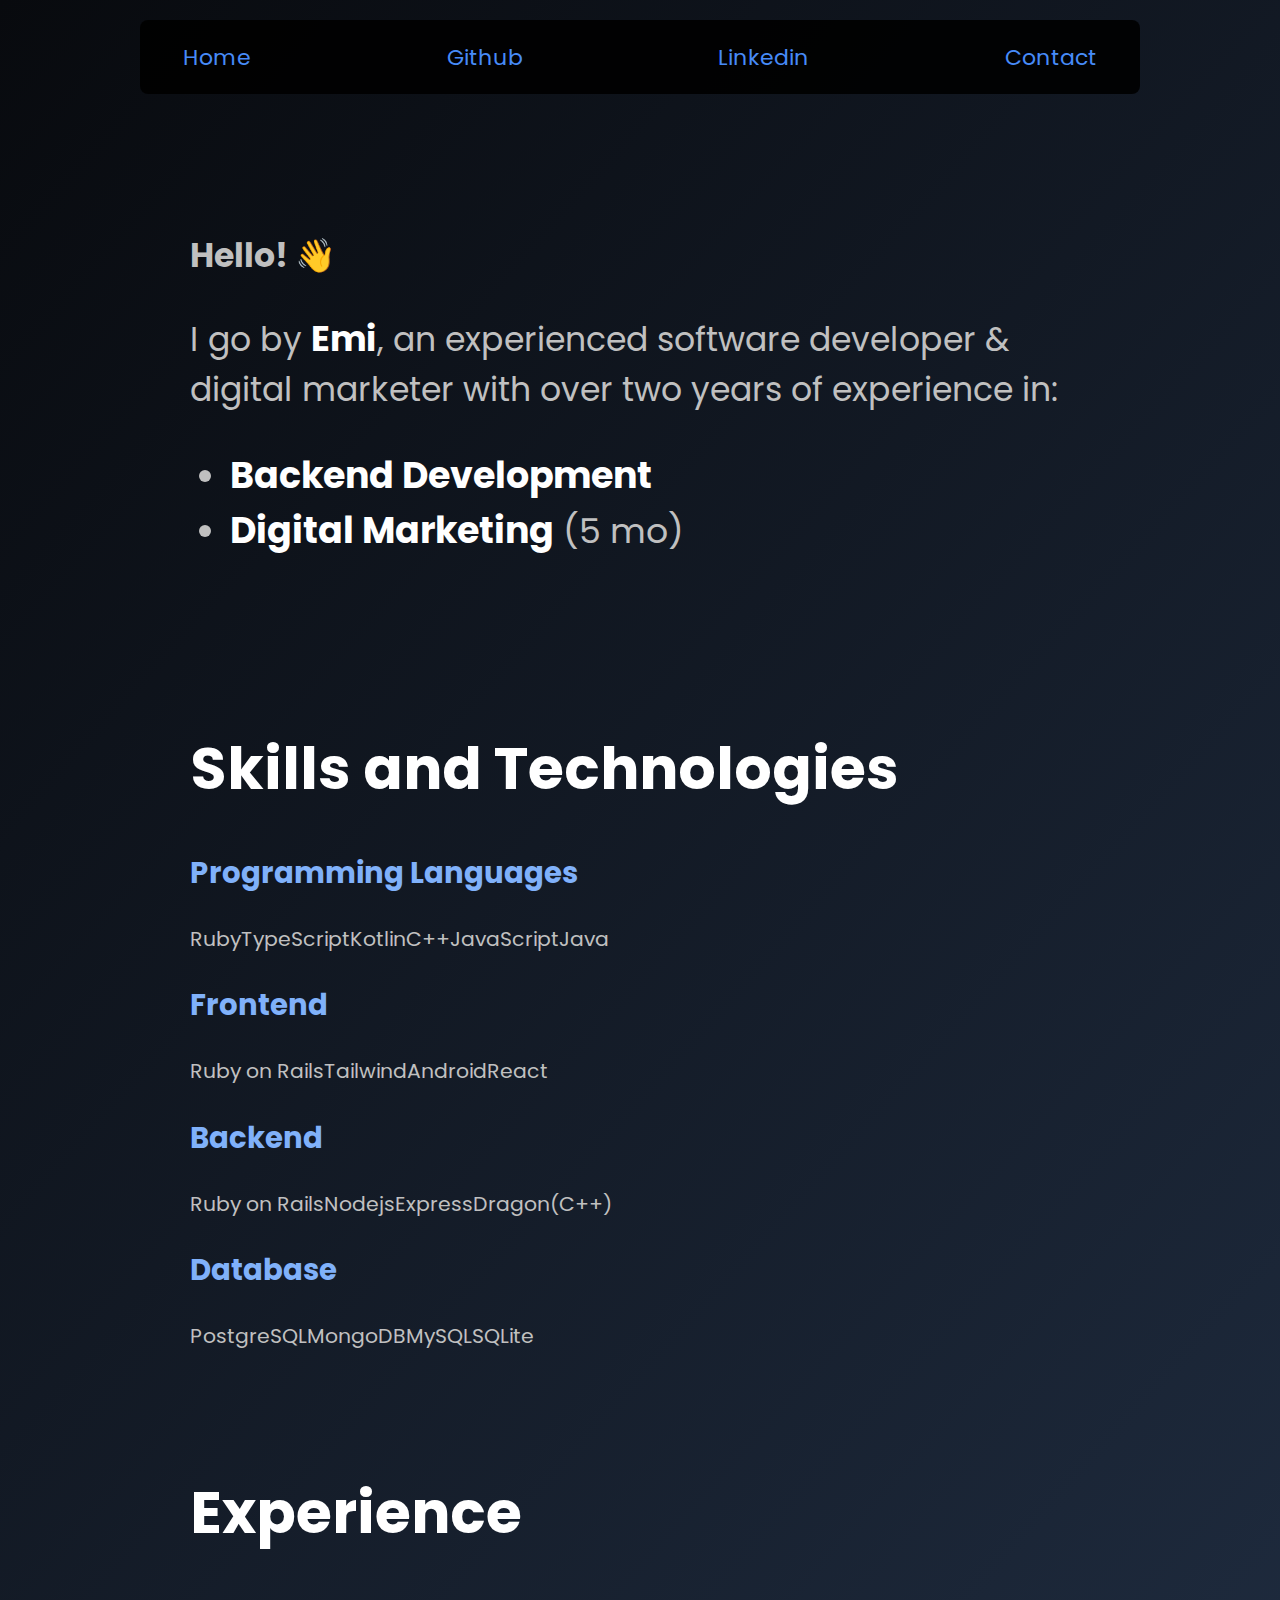
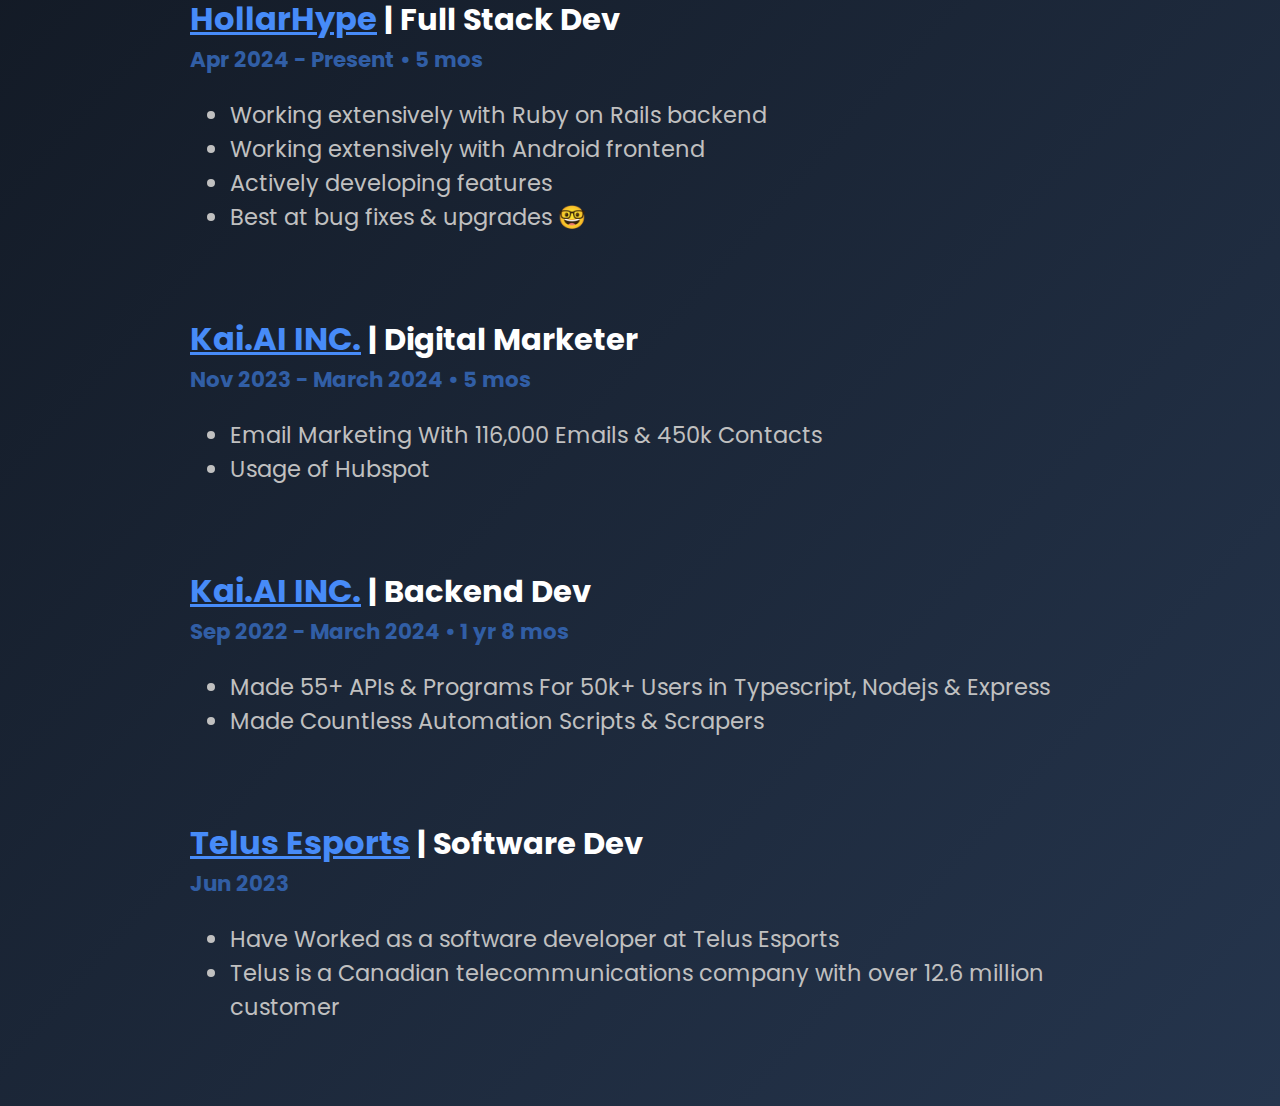
<file: index.html>
<!DOCTYPE html>
<html lang="en">

<head>

    <meta charset="UTF-8">
    <meta http-equiv="X-UA-Compatible" content="IE=edge">
    <meta name="viewport" content="width=1200">
    <title>Emi</title>
    <meta name="description" content="Hey there!
    I am Emi, an experienced software developer & digital marketer with over two years of experience in...">
    <link rel="stylesheet" href="style.css">
    <link rel="shortcut icon" href="https://cdn.discordapp.com/avatars/671016674668838952/3778fc63e6843fc7a1f00087b2a04931.webp?size=512" type="image/x-icon">
    <meta property="og:video" content="https://cdn.discordapp.com/avatars/671016674668838952/3778fc63e6843fc7a1f00087b2a04931.webp?size=512">

</head>

<body>
    <div class="main">

        <nav class="nav-container">
            <ul class="nav">
                <li><a href="/index.html">Home</a></li>
                <!-- <li><a href="https://discord.com/users/671016674668838952" target="_blank">Discord</a></li> -->
                <li><a href="https://github.com/Emitter-166" target="_blank">Github</a></li>
                <!-- <li><a href="/blogs.html">Blogs</a></li> -->
                <!-- <li><a href="/donate.html" target="_blank">Donate</a></li> -->
                <li><a href="https://www.linkedin.com/in/zulqarnayeen-713400245/" target="_blank">Linkedin</a></li>
                <li><a href="mailto:xperimentschaftler@gmail.com" target="_blank">Contact</a></li>
            </ul>
        </nav>

        <div class="container intro">
            <h1>Hello! 👋</h1>
            <p>I go by <strong class="white">Emi</strong>, an experienced software developer & digital marketer with over two years of experience in:</p>

            <ul>
                <li><strong class="white">Backend Development</strong></li>
                <li><strong class="white">Digital Marketing</strong> (5 mo)</li>
            </ul>

        </div>

        <div class="container skills">
            <h1 class="section-header white ">Skills and Technologies</h1>

            <h3>Programming Languages</h3>
            <p>RubyㅤTypeScriptㅤKotlinㅤC++ㅤJavaScriptㅤJava</p>

            <h3>Frontend</h3>
            <p>Ruby on RailsㅤTailwindㅤAndroidㅤReact</p>

            <h3>Backend</h3>
            <p>Ruby on RailsㅤNodejsㅤExpressㅤDragon(C++)</p>

            <h3>Database</h3>
            <p>PostgreSQLㅤMongoDBㅤMySQLㅤSQLite</p>
        </div>


        <div class="container experiences">
            <h1 class="section-header white">Experience</h1>

            <!-- <div class="experience">
                <h2><a href="https://www.hollarhype.com/" target="_blank">HollarHype</a> | Digital Marketer</h2>
                <h4>Apr 2024 - Present • 2 mos</h4>
                <ul>
                    <li>Worked extensively with Ruby on Rails backend</li>
                    <li>Upgraded Rails from v5</li>
                    <li>Worked partially with android frontend</li>
                </ul>
            </div> -->

            <div class="experience">
                <h2><a href="https://www.hollarhype.com/" target="_blank">HollarHype</a> | Full Stack Dev</h2>
                <h4>Apr 2024 - Present • 5 mos</h4>
                <ul>
                    <li>Working extensively with Ruby on Rails backend</li>
                    <li>Working extensively with Android frontend</li>
                    <li>Actively developing features</li>
                    <li>Best at bug fixes & upgrades 🤓</li>
                </ul>
            </div>

            <div class="experience">
                <h2><a href="https://kai.ai/" target="_blank"> Kai.AI INC.</a> | Digital Marketer</h2>
                <h4>Nov 2023 - March 2024 • 5 mos</h4>
                <ul>
                    <li>Email Marketing With 116,000 Emails & 450k Contacts</li>
                    <li>Usage of Hubspot</li>
                </ul>
            </div>

            <div class="experience">
                <h2><a href="https://kai.ai/" target="_blank"> Kai.AI INC.</a> | Backend Dev</h2>
                <h4>Sep 2022 - March 2024 • 1 yr 8 mos</h4>
                <ul>
                    <li>Made 55+ APIs & Programs For 50k+ Users in Typescript, Nodejs & Express</li>
                    <li>Made Countless Automation Scripts & Scrapers</li>
                </ul>
            </div>            

            <div class="experience">
                <h2><a href="http://telus.com/" target="_blank">Telus Esports</a> | Software Dev</h2>
                <h4>Jun 2023</h4>
                <ul>
                    <li>Have Worked as a software developer at Telus Esports</li>
                    <li>Telus is a Canadian telecommunications company with over 12.6 million customer</li>
                </ul>
            </div>

        </div>

    </div>
</body>

</html>
</file>
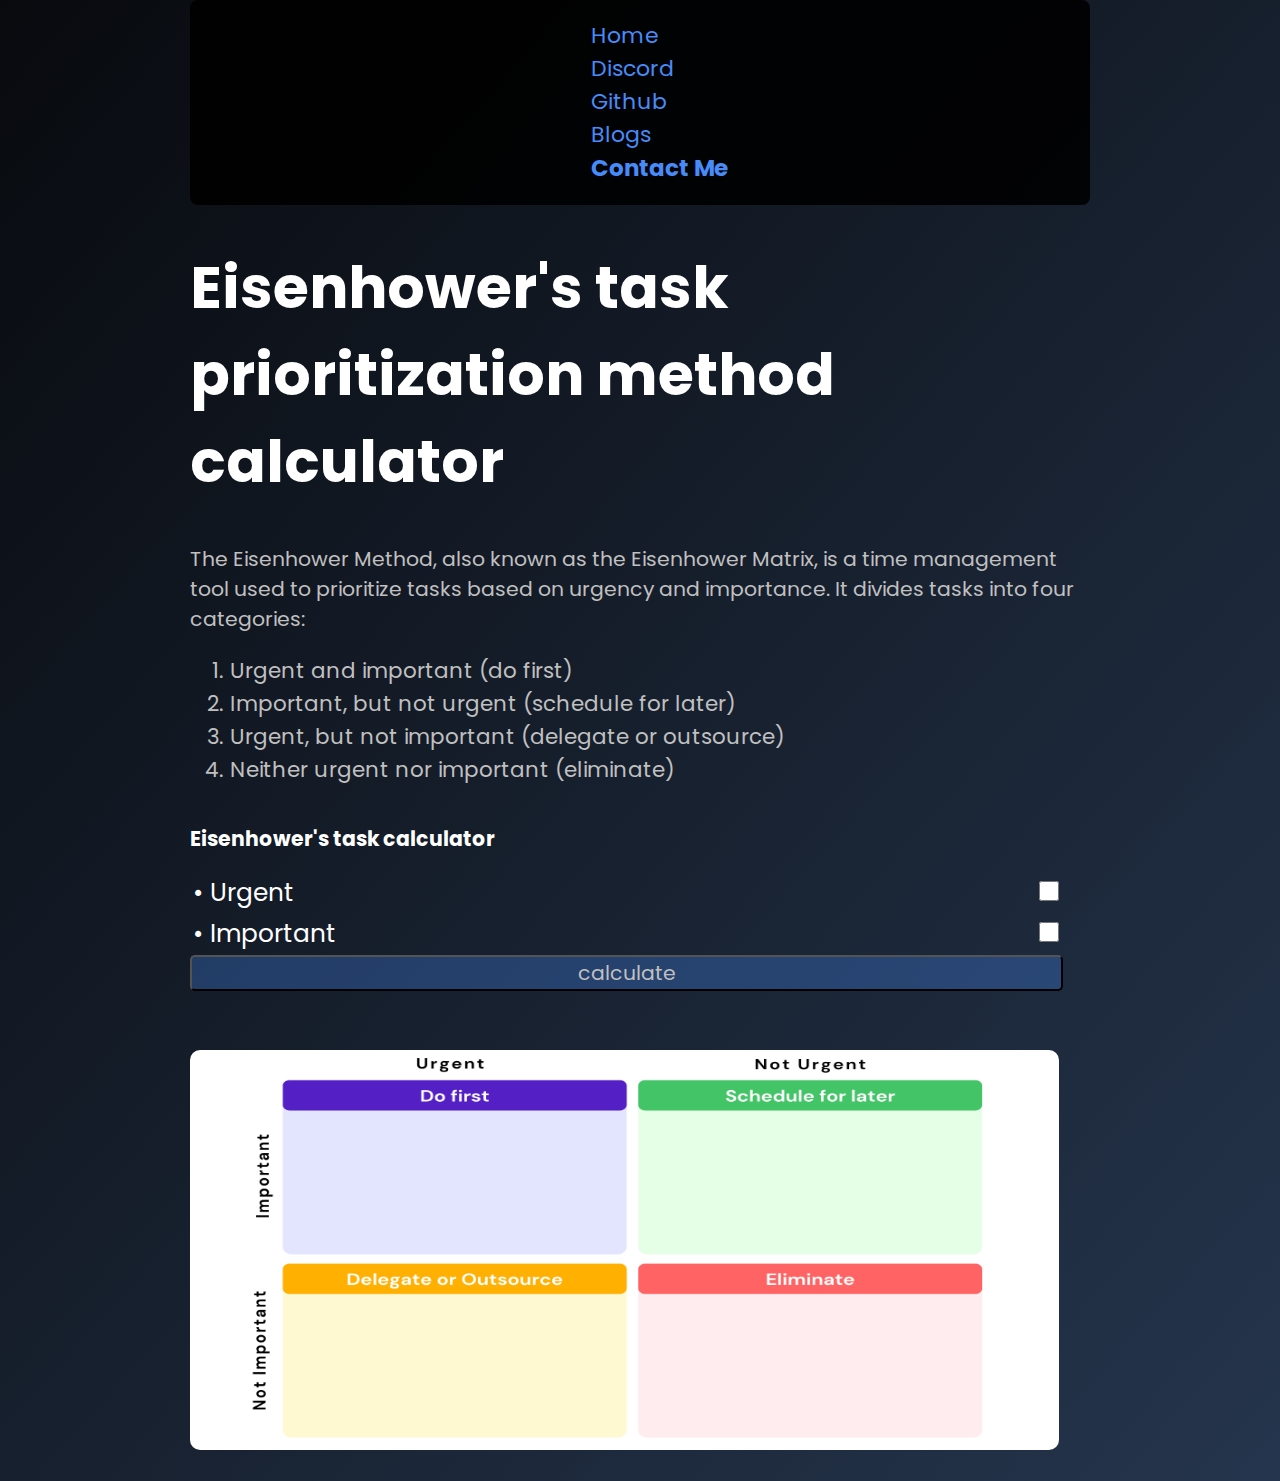
<file: blogs/eisenhower-method/index.html>
<!DOCTYPE html>
<html lang="en">

<head>
    <meta charset="UTF-8">
    <meta http-equiv="X-UA-Compatible" content="IE=edge">
    <meta name="viewport" content="width=device-width, initial-scale=1.0">
    <title>Emitter</title>
    <meta name="description" content="Hey there!
    I am Emitter, a backend developer and a Novice hacker/penetratation tester with over 2 years of experience in...">

    <link rel="stylesheet" href="../../style.css">
    <style>
        #result {
            border-radius: 10px;
            margin: 1.5em;
            margin-left: 0;
        }

        #calculate {
            width: 97%;
            background-color: rgba(71, 139, 248, .3);
            border-radius: 5px;
        }

        #calculate:hover{
            background-color: rgba(71, 139, 248, .6);
            cursor: pointer;
            color: white
        }

        td p {
            margin: 0;
            padding: 0;
        }

        td {
            width: 94%;
        }
        .eisen-calculator{
            display: flex;
            flex-direction: column;
        }
    </style>
    <script src="index.js" defer></script>

    <link rel="shortcut icon"
        href="https://cdn.discordapp.com/avatars/671016674668838952/3778fc63e6843fc7a1f00087b2a04931.webp?size=512"
        type="image/x-icon">
</head>

<body>
    <div class="container">

        <nav class="nav">
            <ul class="container">
                <li><a href="/index.html">Home</a></li>
                <li><a href="https://discord.com/users/671016674668838952" target="_blank">Discord</a></li>
                <li><a href="https://github.com/Emitter-166" target="_blank">Github</a></li>
                <li><a href="/blogs.html">Blogs</a></li>
                <li><a href="mailto:xperimentschaftler@gmail.com" target="_blank"><strong class="link-color">Contact
                            Me</strong></a></li>
            </ul>
        </nav>


        <div class="eisen-intro">
            <h1 class="section-header white">Eisenhower's task prioritization method calculator</h1>
            <p>The Eisenhower Method, also known as the Eisenhower Matrix, is a time management tool used to prioritize
                tasks based on urgency and importance. It divides tasks into four categories:</p>
            <ol>
                <li>Urgent and important (do first)</li>
                <li>Important, but not urgent (schedule for later)</li>
                <li>Urgent, but not important (delegate or outsource)</li>
                <li>Neither urgent nor important (eliminate)</li>
            </ol>
        </div>

        <div class="eisen-calculator">
            <h2 class="white">Eisenhower's task calculator</h2>
            <table class="input">
                <tr>
                    <td>
                        <p class="white">• Urgent</p>
                    </td>
                    <td><input type="checkbox" name="urgent" id="urgent"></td>
                </tr>

                <tr>
                    <td>
                        <p class="white">• Important</p>
                    </td>
                    <td><input type="checkbox" name="important" id="important"></td>
                </tr>

            </table>

            <button id="calculate">calculate</button>
            <br>
            <img id="result" src="Images/matrix.png" height="400">

        </div>

    </div>

</body>

</html>
</file>
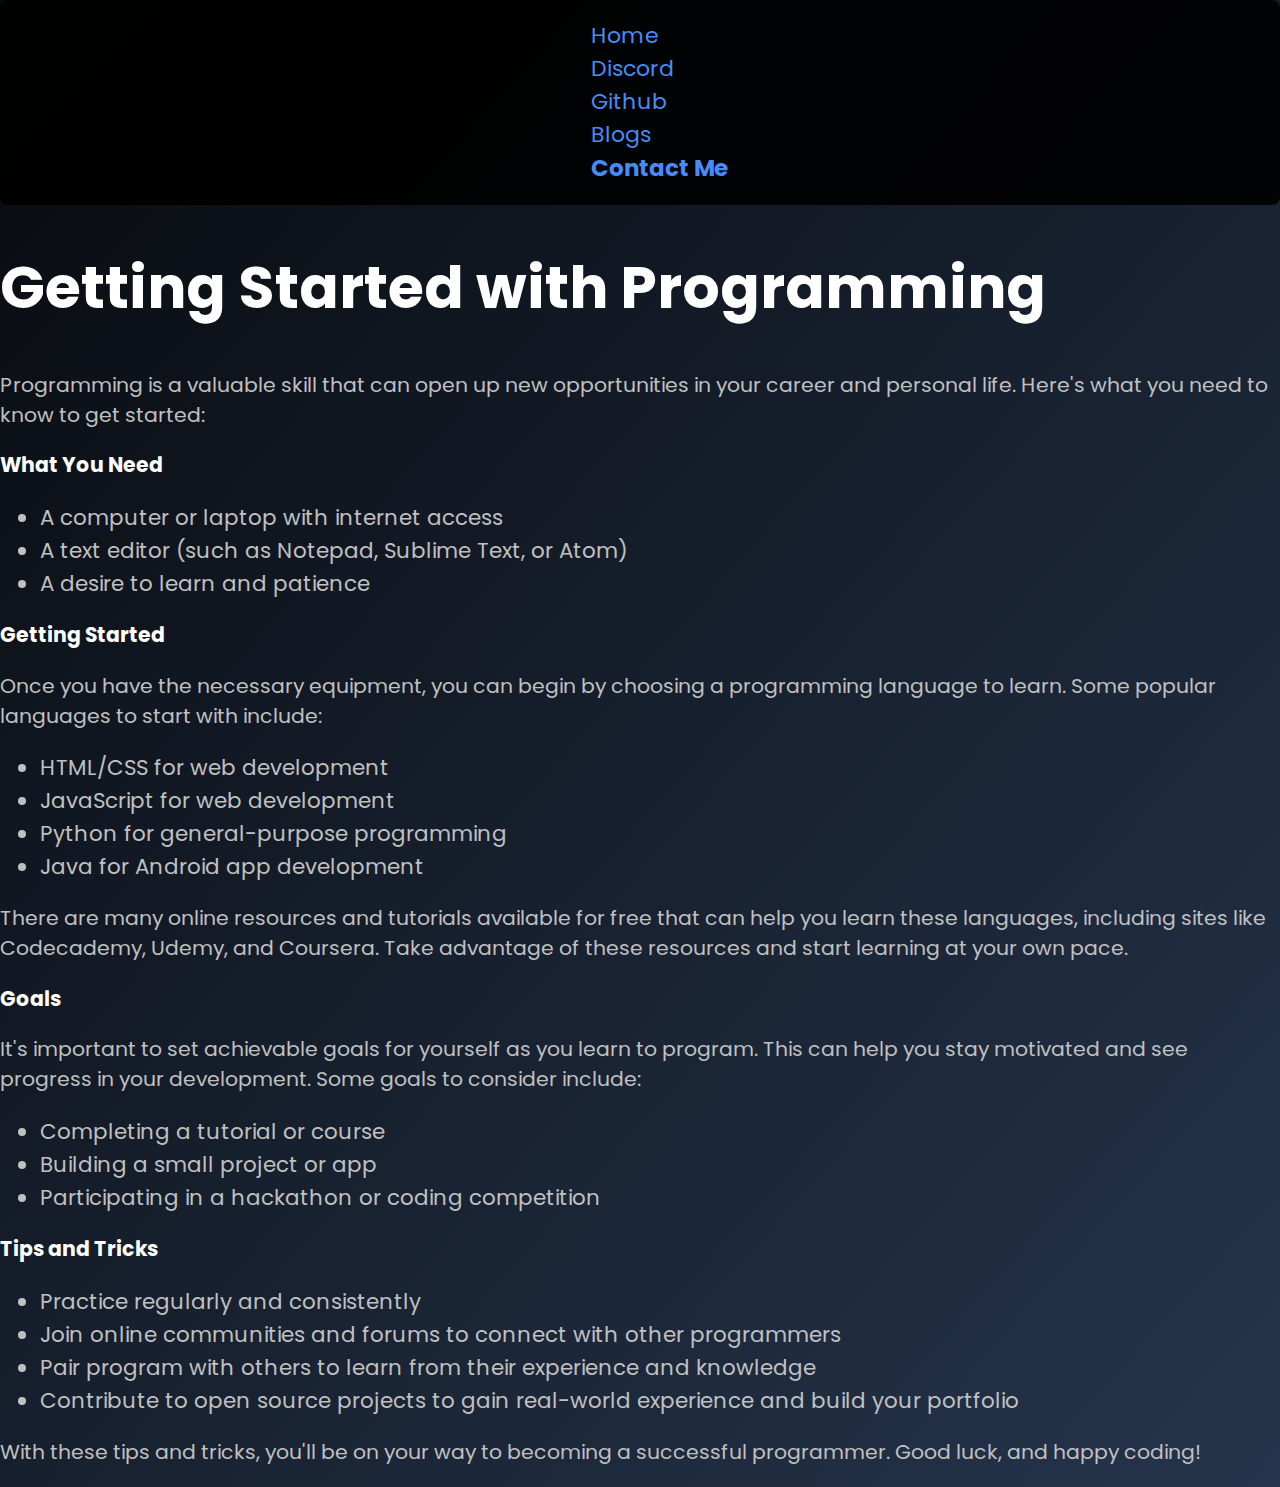
<file: blogs/learn-programming.html>
<!DOCTYPE html>
<html lang="en">

<head>
    <meta charset="UTF-8">
    <meta http-equiv="X-UA-Compatible" content="IE=edge">
    <meta name="viewport" content="width=device-width, initial-scale=1.0">
    <title>Emitter</title>
    <meta name="description" content="Hey there!
    I am Emitter, a backend developer and a Novice hacker/penetratation tester with over 2 years of experience in...">
    <link rel="stylesheet" href="../style.css">
    <link rel="shortcut icon"
        href="https://cdn.discordapp.com/avatars/671016674668838952/3778fc63e6843fc7a1f00087b2a04931.webp?size=512"
        type="image/x-icon">
</head>

<body>
    <div class="main">

        <nav class="nav">
            <ul class="container">
                <li><a href="/index.html">Home</a></li>
                <li><a href="https://discord.com/users/671016674668838952" target="_blank">Discord</a></li>
                <li><a href="https://github.com/Emitter-166" target="_blank">Github</a></li>
                <li><a href="/blogs.html">Blogs</a></li>
                <li><a href="mailto:xperimentschaftler@gmail.com" target="_blank"><strong class="link-color">Contact
                            Me</strong></a></li>
            </ul>
        </nav>

        <div class="blog blog-container">
            <h1 class="section-header white">Getting Started with Programming</h1>
            <p>Programming is a valuable skill that can open up new opportunities in your career and personal life.
                Here's what you need to know to get started:</p>
            <h2>What You Need</h2>
            <ul>
                <li>A computer or laptop with internet access</li>
                <li>A text editor (such as Notepad, Sublime Text, or Atom)</li>
                <li>A desire to learn and patience</li>
            </ul>
            <h2>Getting Started</h2>
            <p>Once you have the necessary equipment, you can begin by choosing a programming language to learn. Some
                popular languages to start with include:</p>
            <ul>
                <li>HTML/CSS for web development</li>
                <li>JavaScript for web development</li>
                <li>Python for general-purpose programming</li>
                <li>Java for Android app development</li>
            </ul>
            <p>There are many online resources and tutorials available for free that can help you learn these languages,
                including sites like Codecademy, Udemy, and Coursera. Take advantage of these resources and start
                learning at your own pace.</p>
            <h2>Goals</h2>
            <p>It's important to set achievable goals for yourself as you learn to program. This can help you stay
                motivated and see progress in your development. Some goals to consider include:</p>
            <ul>
                <li>Completing a tutorial or course</li>
                <li>Building a small project or app</li>
                <li>Participating in a hackathon or coding competition</li>
            </ul>
            <h2>Tips and Tricks</h2>
            <ul>
                <li>Practice regularly and consistently</li>
                <li>Join online communities and forums to connect with other programmers</li>
                <li>Pair program with others to learn from their experience and knowledge</li>
                <li>Contribute to open source projects to gain real-world experience and build your portfolio</li>
            </ul>
            <p>With these tips and tricks, you'll be on your way to becoming a successful programmer. Good luck, and
                happy coding!</p>
</body>
</div>

</div>
</body>

</html>
</file>
<file: style.css>
@import url('https://fonts.googleapis.com/css2?family=Poppins:wght@100;400;500;600;700;800&display=swap');

*{
    color: rgb(192, 192, 192);
    font-family: Poppins;
    font-size: 1.05em;
}


body {
    margin: 0;
    background-image: linear-gradient(132deg, rgb(8, 10, 14) 0%, rgb(37, 53, 77) 100%);
    background-repeat: no-repeat;

}

.main {
    min-height: 100vh;
    height: 100%vh;
}

.container{
    max-width: 900px;
    margin: 0 auto;
}

.nav li {
    list-style: none;
    margin: 0 1em;
}

.nav {
    display: flex;
    justify-content: space-between;
    align-items: center;
    padding: 1em 0;
    background-color: rgba(0, 0, 0, 0.9);
    border-radius: 8px;
}

.nav a {
    text-decoration: none;
    color: rgb(71, 139, 248);
    font-size: 22px;
    padding: 0.5em 1em;
    border-radius: 4px;
    transition: background-color 150ms, color 150ms;
}

.nav a:hover {
    background-color: rgba(71, 139, 248, 0.3);
    color: rgb(255, 255, 255);
}

.nav-container {
    max-width: 1000px;
    margin: 0 auto;
    padding: 0 2em;
}

.link-color {
    color:rgb(71, 139, 248);
}

.white{
    color: white;
}

.intro{
    font-size: 1.7em;
    padding: 3em;
}

.section-header{
    font-size: 3em;
    font-weight: bold;
}

.skills h3{
    font-weight: bold;
    color: rgb(128, 177, 250);
    font-size: 1.5em;
}

.skills {
    padding-bottom: 3em;
}

.experience {
    margin-bottom: 4em;
}
.experience h2{
    font-weight: bold;
    font-size: 1.5em;
    color: white;
    margin-bottom: 0;

}

.experience h2 a{
    color:rgb(71, 139, 248);
}

.experience h4{
    margin: 0%;
    color:rgb(49, 94, 165);
}

.blogs{
    margin-top: 2em;
}

.blog h2{
    color: white
}

.blog-list{
    margin-top: 0 1em;
}


.blog-list a{
    color: rgb(71, 139, 248);
    text-decoration-line: underline;
}

.blog-list h2{
    margin: 0;
}

.blog-list h4{
    color:rgb(49, 94, 165);
    margin: 0;
}

.blogs li{
    padding: 1em;
    border-radius: 10px;
    list-style: none;
}

.blogs li:hover{
    transition: 150ms;
    background-color:rgba(71, 139, 248, .3) ;
}

.blog-container{
    margin: 0 auto;
    max-width: 1500px; 
} 

input[type="checkbox"]{
    width: 20px;
    height: 20px;
}

footer {
    background-color: rgb(8, 10, 14);
    color: rgb(192, 192, 192);
    padding: 2em 0;
    /* position: fixed; */
    bottom: 0;
    width: 100%;
}

footer .container {
    display: flex;
    justify-content: space-between;
    align-items: center;
}

footer p {
    margin: 0;
}

@media only screen and (max-width: 768px) {
    body {
        width: 1200px;
        overflow-x: auto;
    }
}
</file>
